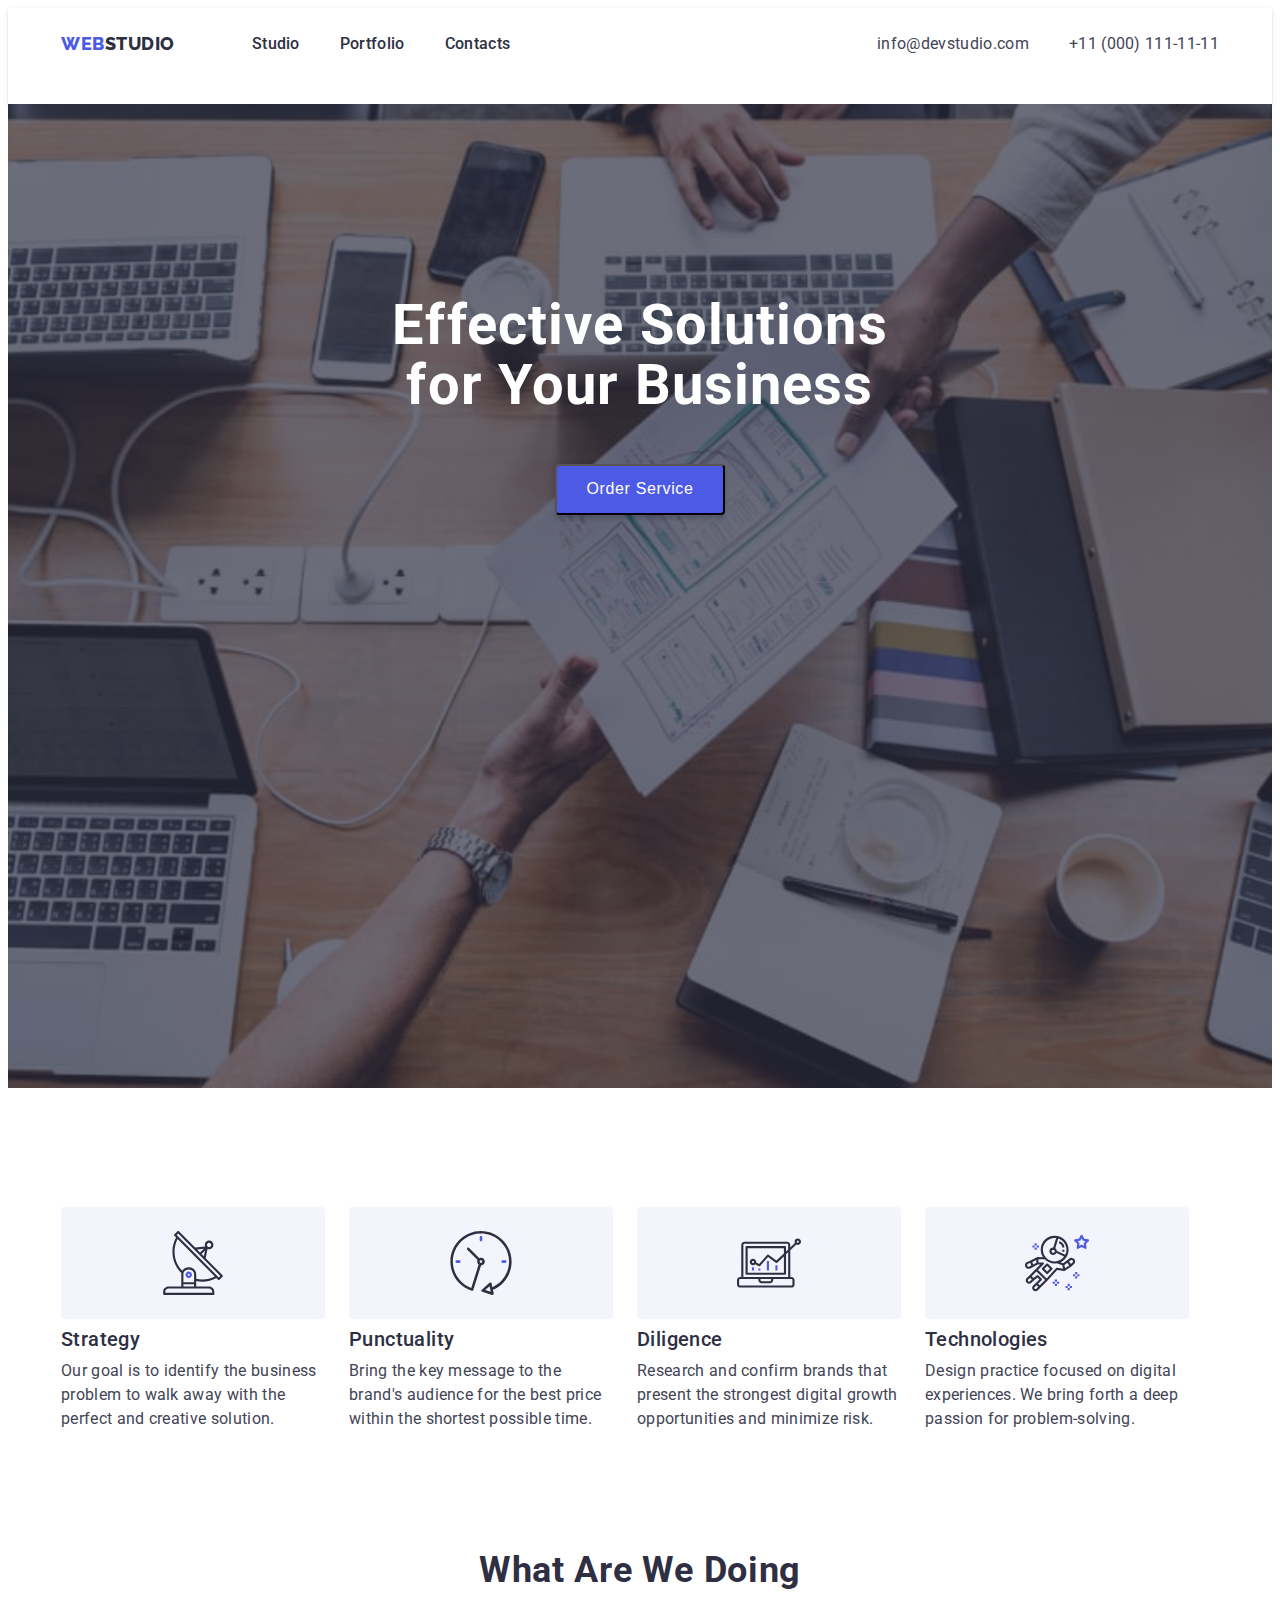
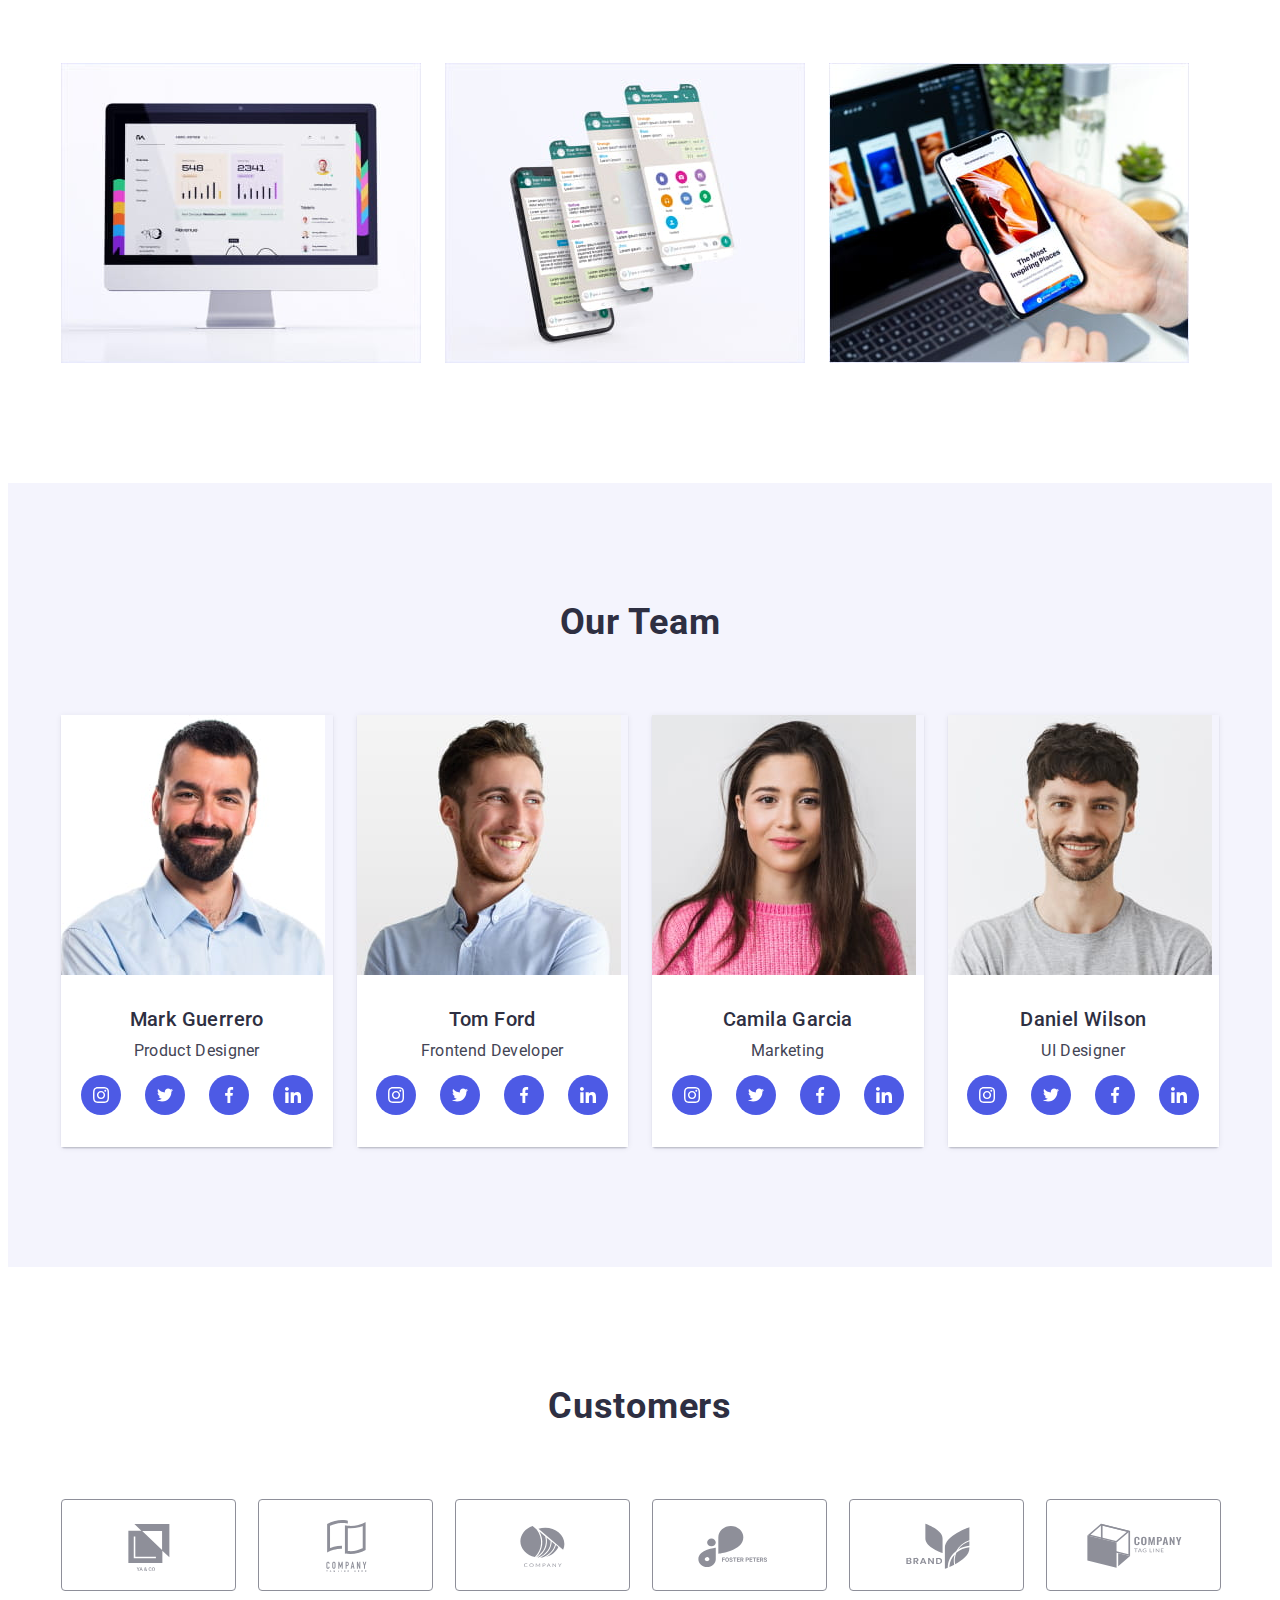
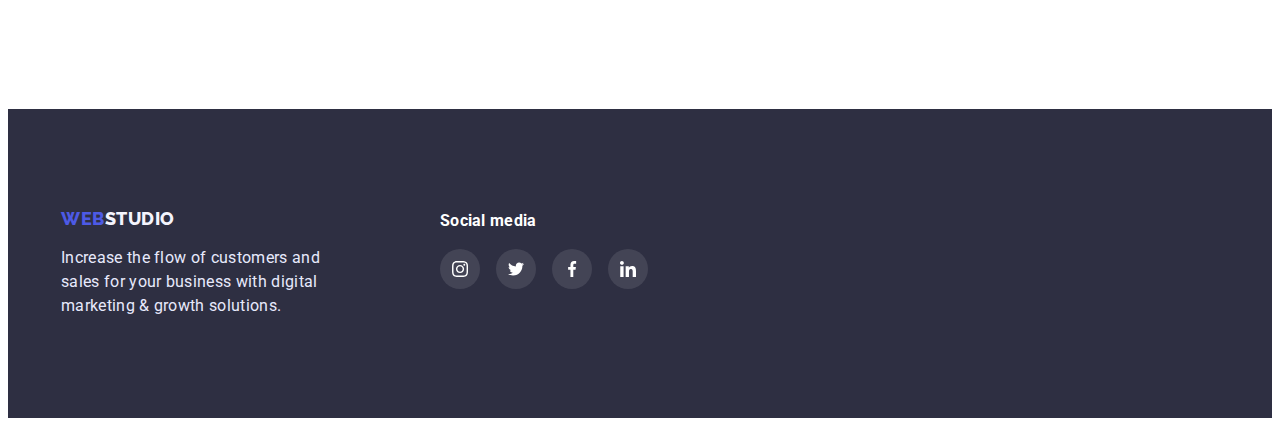
<file: index.html>
<!DOCTYPE html>
<html lang="en">
  <head>
    <meta charset="UTF-8" />
    <meta http-equiv="X-UA-Compatible" content="IE=edge" />
    <meta name="viewport" content="width=device-width, initial-scale=1.0" />
    <title>WebStudio</title>
    <link rel="preconnect" href="https://fonts.googleapis.com" />
    <link rel="preconnect" href="https://fonts.gstatic.com" crossorigin />
    <link
      href="https://fonts.googleapis.com/css2?family=Raleway:wght@800&family=Roboto:wght@400;500;700;900&display=swap"
      rel="stylesheet"
    />
    <link
      rel="stylesheet"
      href="https://cdnjs.cloudflare.com/ajax/libs/modern-normalize/1.1.0/modern-normalize.min.css"
      integrity="sha512-wpPYUAdjBVSE4KJnH1VR1HeZfpl1ub8YT/NKx4PuQ5NmX2tKuGu6U/JRp5y+Y8XG2tV+wKQpNHVUX03MfMFn9Q=="
      crossorigin="anonymous"
      referrerpolicy="no-referrser"
    />
    <link rel="stylesheet" href="./css/style.css" />
  </head>
  <body>
    <header class="top-header">
      <div class="container header-container">
        <nav class="top-navigation">
          <a class="link-logo link" href="./index.html">
            <span class="top-accent">WEB</span>STUDIO
          </a>
          <ul class="top-list list">
            <li class="top-items">
              <a class="top-link link" href="./index.html"> Studio </a>
            </li>
            <li class="top-items">
              <a class="top-link link" href="./portfolio.html"> Portfolio </a>
            </li>
            <li class="top-items">
              <a class="top-link link" href=""> Contacts</a>
            </li>
          </ul>
        </nav>
        <address class="address">
          <a class="top-mail link" href="mailto:info@devstudio.com">
            info@devstudio.com
          </a>
          <a class="top-phone link" href="tel:+110001111111"
            >+11 (000) 111-11-11</a
          >
        </address>
      </div>
    </header>
    <main>
      <section class="hero">
        <div class="container hero-container">
          <h1 class="hero-title">Effective Solutions for Your Business</h1>
          <button class="hero-btn" type="button">Order Service</button>
        </div>
      </section>
      <section class="slogan-sec">
        <div class="container">
          <h2 class="slogan">Our principles</h2>
          <ul class="subtitle-slogan list">
            <li class="slogan-item">
              <div class="slogan-item-icon">
                <svg class="slogan-icon" width="64" height="64">
                  <use href="./images/symbol-defs.svg#icon-antenna_str"></use>
                </svg>
              </div>
              <h3 class="title-slogan">Strategy</h3>
              <p class="text-slogan">
                Our goal is to identify the business problem to walk away with
                the perfect and creative solution.
              </p>
            </li>
            <li class="slogan-item">
              <div class="slogan-item-icon">
                <svg class="slogan-icon" width="64" height="64">
                  <use href="./images/symbol-defs.svg#icon-clock_pun"></use>
                </svg>
              </div>
              <h3 class="title-slogan">Punctuality</h3>
              <p class="text-slogan">
                Bring the key message to the brand's audience for the best price
                within the shortest possible time.
              </p>
            </li>
            <li class="slogan-item">
              <div class="slogan-item-icon">
                <svg class="slogan-icon" width="64" height="64">
                  <use href="./images/symbol-defs.svg#icon-diagram_dil"></use>
                </svg>
              </div>
              <h3 class="title-slogan">Diligence</h3>
              <p class="text-slogan">
                Research and confirm brands that present the strongest digital
                growth opportunities and minimize risk.
              </p>
            </li>
            <li class="slogan-item">
              <div class="slogan-item-icon">
                <svg class="slogan-icon" width="64" height="64">
                  <use href="./images/symbol-defs.svg#icon-astronaut_tec"></use>
                </svg>
              </div>
              <h3 class="title-slogan">Technologies</h3>
              <p class="text-slogan">
                Design practice focused on digital experiences. We bring forth a
                deep passion for problem-solving.
              </p>
            </li>
          </ul>
        </div>
      </section>
      <section class="galery">
        <div class="container">
          <h2 class="title-galery">What are we doing</h2>
          <ul class="galery-list list">
            <li class="galery-photo">
              <img
                src="./images/macbook.jpg"
                alt="Macbook"
                width="360"
                height="300"
              />
            </li>
            <li class="galery-photo">
              <img
                src="./images/multipage_iph.jpg"
                alt="Iphone multipage"
                width="360"
                height="300"
              />
            </li>
            <li class="galery-photo">
              <img
                src="./images/iph_in_hd.jpg"
                alt="Iphone in hand"
                width="360"
                height="300"
              />
            </li>
          </ul>
        </div>
      </section>
      <section class="team">
        <div class="container">
          <h2 class="team-subtitle">Our Team</h2>
          <ul class="team-list list">
            <li class="team-item">
              <img
                src="./images/mark.jpg"
                alt="Mark Guerrero"
                width="264"
                height="260"
              />
              <div class="team-content">
                <h3 class="team-name">Mark Guerrero</h3>
                <p class="team-prof">Product Designer</p>
                <ul class="team-soc-list list">
                  <li class="team-soc-item">
                    <a href="" class="team-soc-link link">
                      <svg class="team-soc-icon" width="16" height="16">
                        <use
                          href="./images/symbol-defs.svg#icon-instagram"
                        ></use>
                      </svg>
                    </a>
                  </li>
                  <li class="team-soc-item">
                    <a href="" class="team-soc-link link">
                      <svg class="team-soc-icon" width="16" height="16">
                        <use href="./images/symbol-defs.svg#icon-twitter"></use>
                      </svg>
                    </a>
                  </li>
                  <li class="team-soc-item">
                    <a href="" class="team-soc-link link">
                      <svg class="team-soc-icon" width="16" height="16">
                        <use
                          href="./images/symbol-defs.svg#icon-facebook"
                        ></use>
                      </svg>
                    </a>
                  </li>
                  <li class="team-soc-item">
                    <a href="" class="team-soc-link link">
                      <svg class="team-soc-icon" width="16" height="16">
                        <use
                          href="./images/symbol-defs.svg#icon-linkedin"
                        ></use>
                      </svg>
                    </a>
                  </li>
                </ul>
              </div>
            </li>
            <li class="team-item">
              <img
                src="./images/tom.jpg"
                alt="Tom Ford"
                width="264"
                height="260"
              />
              <div class="team-content">
                <h3 class="team-name">Tom Ford</h3>
                <p class="team-prof">Frontend Developer</p>
                <ul class="team-soc-list list">
                  <li class="team-soc-item">
                    <a href="" class="team-soc-link link">
                      <svg class="team-soc-icon" width="16" height="16">
                        <use
                          href="./images/symbol-defs.svg#icon-instagram"
                        ></use>
                      </svg>
                    </a>
                  </li>
                  <li class="team-soc-item">
                    <a href="" class="team-soc-link link">
                      <svg class="team-soc-icon" width="16" height="16">
                        <use href="./images/symbol-defs.svg#icon-twitter"></use>
                      </svg>
                    </a>
                  </li>
                  <li class="team-soc-item">
                    <a href="" class="team-soc-link link">
                      <svg class="team-soc-icon" width="16" height="16">
                        <use
                          href="./images/symbol-defs.svg#icon-facebook"
                        ></use>
                      </svg>
                    </a>
                  </li>
                  <li class="team-soc-item">
                    <a href="" class="team-soc-link link">
                      <svg class="team-soc-icon" width="16" height="16">
                        <use
                          href="./images/symbol-defs.svg#icon-linkedin"
                        ></use>
                      </svg>
                    </a>
                  </li>
                </ul>
              </div>
            </li>
            <li class="team-item">
              <img
                src="./images/camila.jpg"
                alt="Camila Garcia"
                width="264"
                height="260"
              />
              <div class="team-content">
                <h3 class="team-name">Camila Garcia</h3>
                <p class="team-prof">Marketing</p>
                <ul class="team-soc-list list">
                  <li class="team-soc-item">
                    <a href="" class="team-soc-link link">
                      <svg class="team-soc-icon" width="16" height="16">
                        <use
                          href="./images/symbol-defs.svg#icon-instagram"
                        ></use>
                      </svg>
                    </a>
                  </li>
                  <li class="team-soc-item">
                    <a href="" class="team-soc-link link">
                      <svg class="team-soc-icon" width="16" height="16">
                        <use href="./images/symbol-defs.svg#icon-twitter"></use>
                      </svg>
                    </a>
                  </li>
                  <li class="team-soc-item">
                    <a href="" class="team-soc-link link">
                      <svg class="team-soc-icon" width="16" height="16">
                        <use
                          href="./images/symbol-defs.svg#icon-facebook"
                        ></use>
                      </svg>
                    </a>
                  </li>
                  <li class="team-soc-item">
                    <a href="" class="team-soc-link link">
                      <svg class="team-soc-icon" width="16" height="16">
                        <use
                          href="./images/symbol-defs.svg#icon-linkedin"
                        ></use>
                      </svg>
                    </a>
                  </li>
                </ul>
              </div>
            </li>
            <li class="team-item">
              <img
                src="./images/daniel.jpg"
                alt="Daniel Wilson"
                width="264"
                height="260"
              />
              <div class="team-content">
                <h3 class="team-name">Daniel Wilson</h3>
                <p class="team-prof">UI Designer</p>
                <ul class="team-soc-list list">
                  <li class="team-soc-item">
                    <a href="" class="team-soc-link link">
                      <svg class="team-soc-icon" width="16" height="16">
                        <use
                          href="./images/symbol-defs.svg#icon-instagram"
                        ></use>
                      </svg>
                    </a>
                  </li>
                  <li class="team-soc-item">
                    <a href="" class="team-soc-link link">
                      <svg class="team-soc-icon" width="16" height="16">
                        <use href="./images/symbol-defs.svg#icon-twitter"></use>
                      </svg>
                    </a>
                  </li>
                  <li class="team-soc-item">
                    <a href="" class="team-soc-link link">
                      <svg class="team-soc-icon" width="16" height="16">
                        <use
                          href="./images/symbol-defs.svg#icon-facebook"
                        ></use>
                      </svg>
                    </a>
                  </li>
                  <li class="team-soc-item">
                    <a href="" class="team-soc-link link">
                      <svg class="team-soc-icon" width="16" height="16">
                        <use
                          href="./images/symbol-defs.svg#icon-linkedin"
                        ></use>
                      </svg>
                    </a>
                  </li>
                </ul>
              </div>
            </li>
          </ul>
        </div>
      </section>
      <section class="customers">
        <div class="container">
          <h2 class="customers-subtitle">Customers</h2>
          <ul class="customers-list list">
            <li class="customers-item item">
              <a href="" class="customers-link link"
                ><svg class="customers-icon" width="104" height="56">
                  <use href="./images/symbol-defs.svg#icon-company_one"></use>
                </svg>
              </a>
            </li>
            <li class="customers-item item">
              <a href="" class="customers-link link"
                ><svg class="customers-icon" width="104" height="56">
                  <use href="./images/symbol-defs.svg#icon-company_two"></use>
                </svg>
              </a>
            </li>
            <li class="customers-item item">
              <a href="" class="customers-link link"
                ><svg class="customers-icon" width="104" height="56">
                  <use href="./images/symbol-defs.svg#icon-company_three"></use>
                </svg>
              </a>
            </li>
            <li class="customers-item item">
              <a href="" class="customers-link link"
                ><svg class="customers-icon" width="104" height="56">
                  <use href="./images/symbol-defs.svg#icon-company_four"></use>
                </svg>
              </a>
            </li>
            <li class="customers-item item">
              <a href="" class="customers-link link"
                ><svg class="customers-icon" width="104" height="56">
                  <use href="./images/symbol-defs.svg#icon-company_five"></use>
                </svg>
              </a>
            </li>
            <li class="customers-item item">
              <a href="" class="customers-link link"
                ><svg class="customers-icon" width="104" height="56">
                  <use href="./images/symbol-defs.svg#icon-company_six"></use>
                </svg>
              </a>
            </li>
          </ul>
        </div>
      </section>
    </main>
    <footer class="footer">
      <div class="container footer-all">
        <div class="footer-studio">
          <a class="footer-logo link" href="./index.html">
            <span class="footer-accent">Web</span>Studio</a
          >
          <p class="text-footer">
            Increase the flow of customers and <br />
            sales for your business with digital <br />
            marketing & growth solutions.
          </p>
        </div>
        <div class="footer-soc-container">
          <h3 class="subtitle-soc">Social media</h3>
          <ul class="footer-soc-list list">
            <li class="footer-soc-item">
              <a href="" class="footer-soc-link link">
                <svg class="footer-soc-icon" width="16" height="16">
                  <use href="./images/symbol-defs.svg#icon-instagram"></use>
                </svg>
              </a>
            </li>
            <li class="footer-soc-item">
              <a href="" class="footer-soc-link link">
                <svg class="footer-soc-icon" width="16" height="16">
                  <use href="./images/symbol-defs.svg#icon-twitter"></use>
                </svg>
              </a>
            </li>
            <li class="footer-soc-item">
              <a href="" class="footer-soc-link link">
                <svg class="footer-soc-icon" width="16" height="16">
                  <use href="./images/symbol-defs.svg#icon-facebook"></use>
                </svg>
              </a>
            </li>
            <li class="footer-soc-item">
              <a href="" class="footer-soc-link link">
                <svg class="footer-soc-icon" width="16" height="16">
                  <use href="./images/symbol-defs.svg#icon-linkedin"></use>
                </svg>
              </a>
            </li>
          </ul>
        </div>
      </div>
    </footer>
  </body>
</html>
</file>
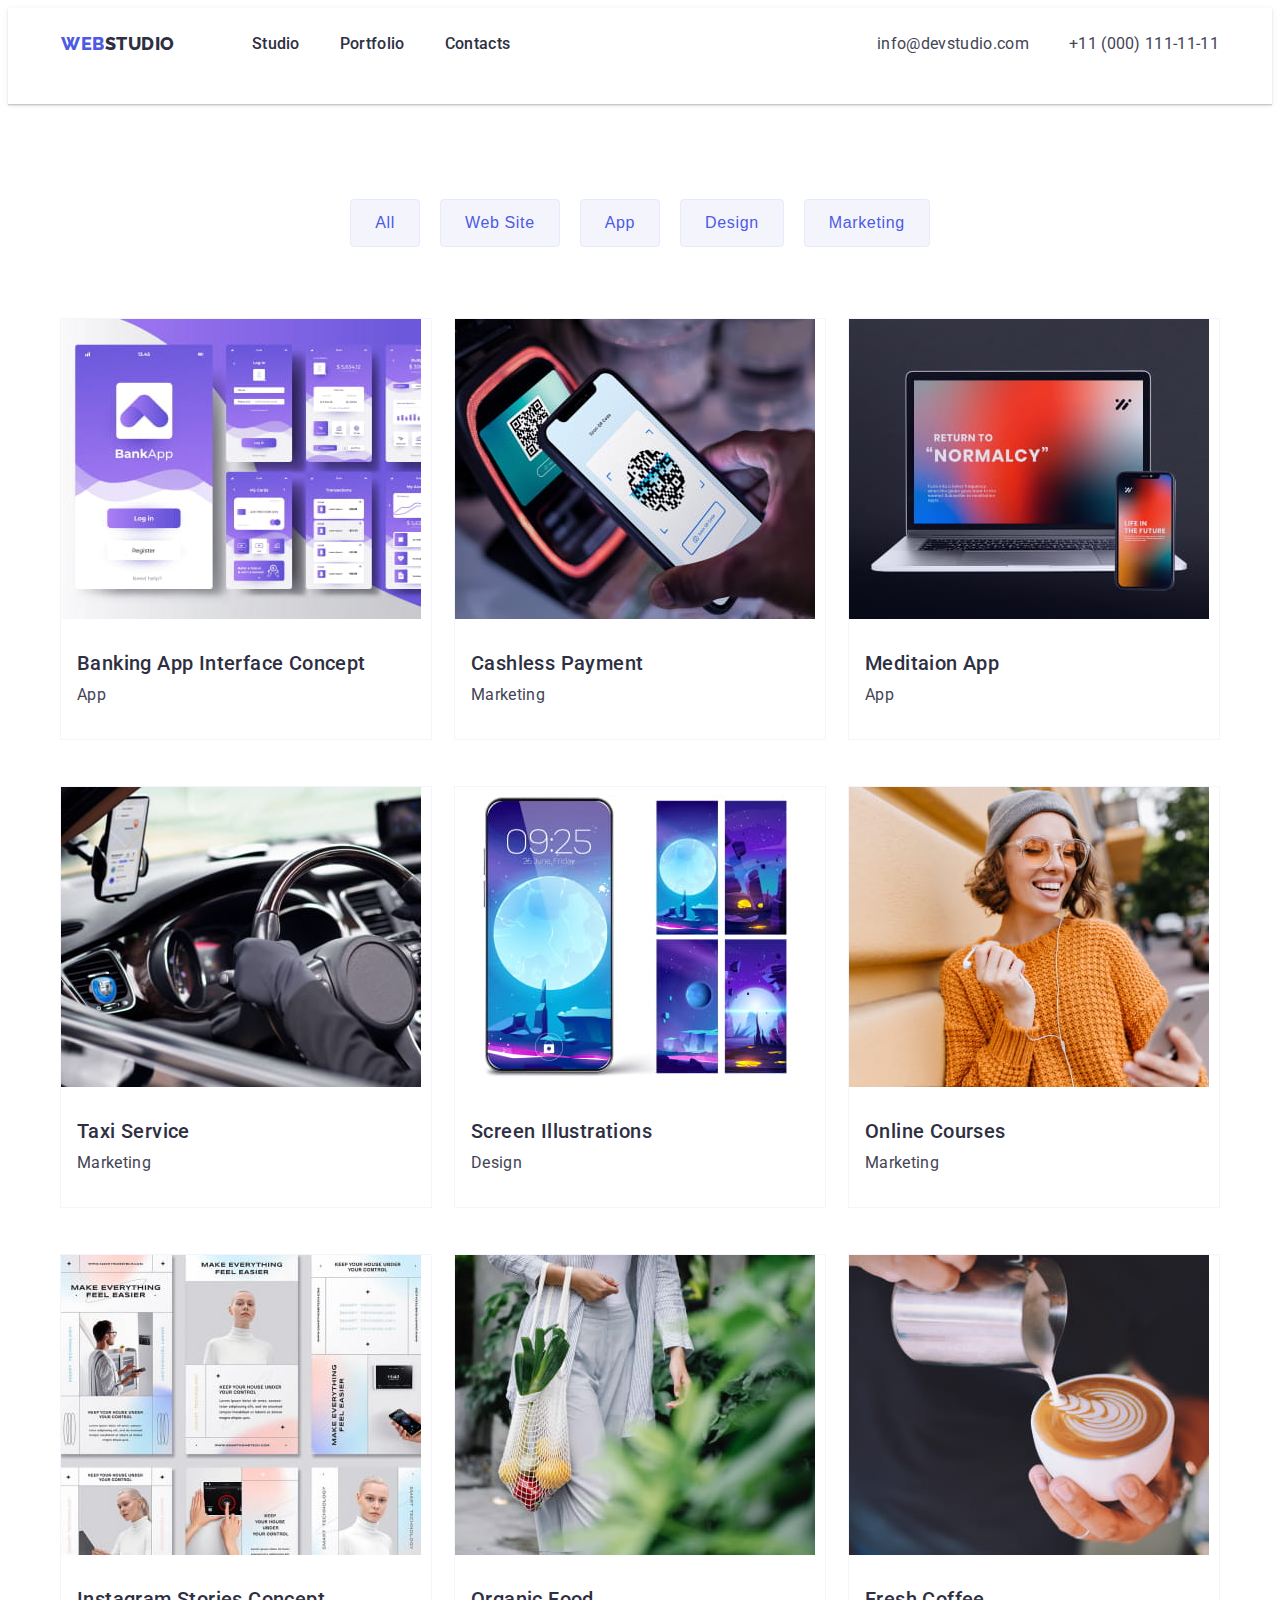
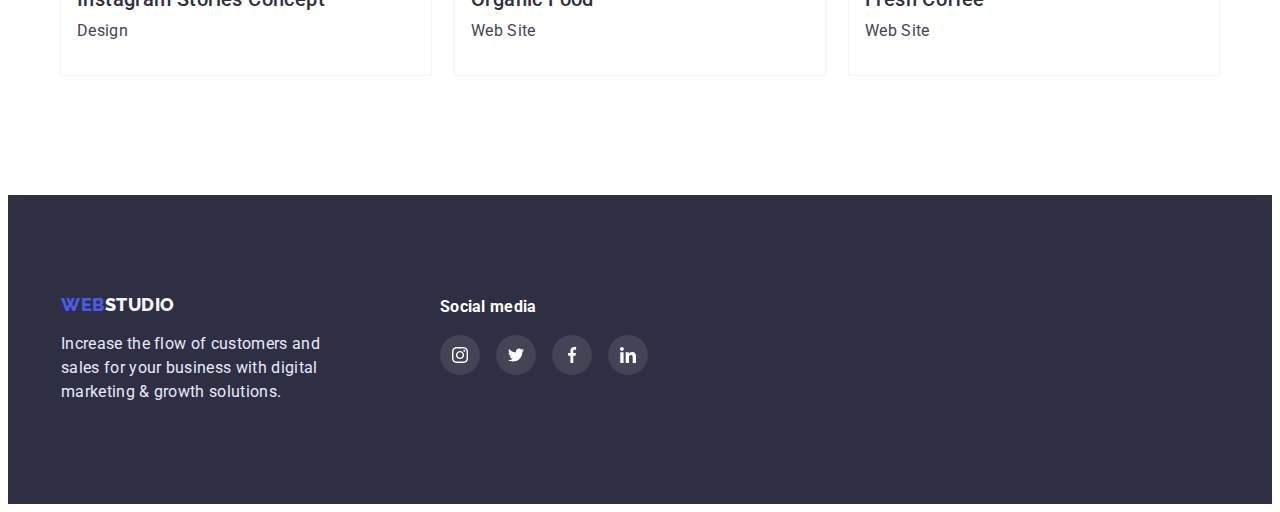
<file: portfolio.html>
<!DOCTYPE html>
<html lang="en">
  <head>
    <meta charset="UTF-8" />
    <meta http-equiv="X-UA-Compatible" content="IE=edge" />
    <meta name="viewport" content="width=device-width, initial-scale=1.0" />
    <title>Portfolio</title>
    <link rel="preconnect" href="https://fonts.googleapis.com" />
    <link rel="preconnect" href="https://fonts.gstatic.com" crossorigin />
    <link
      href="https://fonts.googleapis.com/css2?family=Raleway:wght@800&family=Roboto:wght@400;500;700;900&display=swap"
      rel="stylesheet"
    />
    <link
      rel="stylesheet"
      href="https://cdnjs.cloudflare.com/ajax/libs/modern-normalize/1.1.0/modern-normalize.min.css"
      integrity="sha512-wpPYUAdjBVSE4KJnH1VR1HeZfpl1ub8YT/NKx4PuQ5NmX2tKuGu6U/JRp5y+Y8XG2tV+wKQpNHVUX03MfMFn9Q=="
      crossorigin="anonymous"
      referrerpolicy="no-referrer"
    />
    <link rel="stylesheet" href="./css/style.css" />
  </head>
  <body>
    <header class="top-header">
      <div class="container header-container">
        <nav class="top-navigation">
          <a class="link-logo link" href="./index.html">
            <span class="top-accent">WEB</span>STUDIO
          </a>
          <ul class="top-list list">
            <li class="top-items">
              <a class="top-link link" href="./index.html"> Studio </a>
            </li>
            <li class="top-items">
              <a class="top-link link" href="./portfolio.html"> Portfolio </a>
            </li>
            <li class="top-items">
              <a class="top-link link" href=""> Contacts</a>
            </li>
          </ul>
        </nav>
        <address class="address">
          <a class="top-mail link" href="mailto:info@devstudio.com">
            info@devstudio.com
          </a>
          <a class="top-phone link" href="tel:+110001111111"
            >+11 (000) 111-11-11</a
          >
        </address>
      </div>
    </header>
    <main>
      <section class="nav-button">
        <div class="container">
          <h2 class="btn-filtr">Filtr</h2>
          <ul class="button-list list">
            <li class="nav-item">
              <button class="button-item" type="button">All</button>
            </li>
            <li class="nav-item">
              <button class="button-item" type="button">Web Site</button>
            </li>
            <li class="nav-item">
              <button class="button-item" type="button">App</button>
            </li>
            <li class="nav-item">
              <button class="button-item" type="button">Design</button>
            </li>
            <li class="nav-item">
              <button class="button-item" type="button">Marketing</button>
            </li>
          </ul>
          <ul class="portfolio-list list">
            <li class="portfolio-item">
              <a class="portfolio-focus link" href="">
                <img
                  src="./images/app_bank.jpg"
                  alt="App mobile Banking"
                  width="360"
                  height="300"
                />
                <div class="portfolio-content">
                  <h3 class="subtitle-portfolio">
                    Banking App Interface Concept
                  </h3>
                  <p class="suptitle-portfolio">App</p>
                </div>
              </a>
            </li>
            <li class="portfolio-item">
              <a class="portfolio-focus link" href="">
                <img
                  src="./images/iph_read.jpg"
                  alt="Paymant Iphone"
                  width="360"
                  height="300"
                />
                <div class="portfolio-content">
                  <h3 class="subtitle-portfolio">Cashless Payment</h3>
                  <p class="suptitle-portfolio">Marketing</p>
                </div>
              </a>
            </li>
            <li class="portfolio-item">
              <a class="portfolio-focus link" href="">
                <img
                  src="./images/mac_iph_app.jpg"
                  alt="Macbook and Iphone"
                  width="360"
                  height="300"
                />
                <div class="portfolio-content">
                  <h3 class="subtitle-portfolio">Meditaion App</h3>
                  <p class="suptitle-portfolio">App</p>
                </div>
              </a>
            </li>
            <li class="portfolio-item">
              <a class="portfolio-focus link" href="">
                <img
                  src="./images/taxi_service.jpg"
                  alt="Iphone in taxi"
                  width="360"
                  height="300"
                />
                <div class="portfolio-content">
                  <h3 class="subtitle-portfolio">Taxi Service</h3>
                  <p class="suptitle-portfolio">Marketing</p>
                </div>
              </a>
            </li>
            <li class="portfolio-item">
              <a class="portfolio-focus link" href="">
                <img
                  src="./images/screen_ill.jpg"
                  alt="Screen walphares"
                  width="360"
                  height="300"
                />
                <div class="portfolio-content">
                  <h3 class="subtitle-portfolio">Screen Illustrations</h3>
                  <p class="suptitle-portfolio">Design</p>
                </div>
              </a>
            </li>
            <li class="portfolio-item">
              <a class="portfolio-focus link" href="">
                <img
                  src="./images/online_course.jpg"
                  alt="Girl whatch phone"
                  width="360"
                  height="300"
                />
                <div class="portfolio-content">
                  <h3 class="subtitle-portfolio">Online Courses</h3>
                  <p class="suptitle-portfolio">Marketing</p>
                </div>
              </a>
            </li>
            <li class="portfolio-item">
              <a class="portfolio-focus link" href="">
                <img
                  src="./images/inst_storise.jpg"
                  alt="Instagram stories"
                  width="360"
                  height="300"
                />
                <div class="portfolio-content">
                  <h3 class="subtitle-portfolio">Instagram Stories Concept</h3>
                  <p class="suptitle-portfolio">Design</p>
                </div>
              </a>
            </li>
            <li class="portfolio-item">
              <a class="portfolio-focus link" href="">
                <img
                  src="./images/org_food.jpg"
                  alt="Fresh food"
                  width="360"
                  height="300"
                />
                <div class="portfolio-content">
                  <h3 class="subtitle-portfolio">Organic Food</h3>
                  <p class="suptitle-portfolio">Web Site</p>
                </div>
              </a>
            </li>
            <li class="portfolio-item">
              <a class="portfolio-focus link" href="">
                <img
                  src="./images/coffee_site.jpg"
                  alt="Coffee"
                  width="360"
                  height="300"
                />
                <div class="portfolio-content">
                  <h3 class="subtitle-portfolio">Fresh Coffee</h3>
                  <p class="suptitle-portfolio">Web Site</p>
                </div>
              </a>
            </li>
          </ul>
        </div>
      </section>
    </main>
    <footer class="footer">
      <div class="container footer-all">
        <div class="footer-studio">
          <a class="footer-logo link" href="./index.html">
            <span class="footer-accent">Web</span>Studio</a
          >
          <p class="text-footer">
            Increase the flow of customers and <br />
            sales for your business with digital <br />
            marketing & growth solutions.
          </p>
        </div>
        <div class="footer-soc-container">
          <h3 class="subtitle-soc">Social media</h3>
          <ul class="footer-soc-list list">
            <li class="footer-soc-item">
              <a href="" class="footer-soc-link link">
                <svg class="footer-soc-icon" width="16" height="16">
                  <use href="./images/symbol-defs.svg#icon-instagram"></use>
                </svg>
              </a>
            </li>
            <li class="footer-soc-item">
              <a href="" class="footer-soc-link link">
                <svg class="footer-soc-icon" width="16" height="16">
                  <use href="./images/symbol-defs.svg#icon-twitter"></use>
                </svg>
              </a>
            </li>
            <li class="footer-soc-item">
              <a href="" class="footer-soc-link link">
                <svg class="footer-soc-icon" width="16" height="16">
                  <use href="./images/symbol-defs.svg#icon-facebook"></use>
                </svg>
              </a>
            </li>
            <li class="footer-soc-item">
              <a href="" class="footer-soc-link link">
                <svg class="footer-soc-icon" width="16" height="16">
                  <use href="./images/symbol-defs.svg#icon-linkedin"></use>
                </svg>
              </a>
            </li>
          </ul>
        </div>
      </div>
    </footer>
  </body>
</html>
</file>
<file: css/style.css>
:root {
  --desk-color: #2e2f42;
  --text-color: #434455;
  --button-color: #4d5ae5;
  --gra-hero: linear-gradient(rgba(46, 47, 66, 0.7), rgba(46, 47, 66, 0.7));
}
h1,
h2,
h3,
h4,
h5,
h6,
p {
  margin: 0px;
}
ul {
  margin: 0;
  padding-left: 0;
}

body {
  font-family: 'roboto', sans-serif;
  color: var(--text-color);
}

.list {
  list-style: none;
}
.link {
  text-decoration: none;
}
.container {
  width: 1158px;
  padding-left: 15px;
  padding-right: 15px;
  margin-left: auto;
  margin-right: auto;
}

img {
  display: block;
}

/* -------------------------HEADER---------------------- */
.top-header {
  height: 72px;
  box-shadow: 0px 2px 1px rgba(46, 47, 66, 0.08), 0px 1px 1px #2e2f4229,
    0px 1px 6px rgba(46, 47, 66, 0.08);
  padding-top: 24px;
}

.top-navigation {
  display: flex;
}

.header-container {
  display: flex;
}

.link-logo {
  font-family: 'Raleway';
  font-weight: 800;
  font-size: 18px;
  line-height: 1.33;
  letter-spacing: 0.03em;
  text-transform: uppercase;
  color: var(--desk-color);
  margin-right: 77px;
}

.top-accent {
  color: var(--button-color);
}

.top-list {
  display: flex;
  gap: 40px;
}

.top-link {
  font-weight: 500;
  font-size: 16px;
  line-height: 1.5;
  letter-spacing: 0.02em;
  color: var(--desk-color);
}
.top-link:hover,
.top-link:focus {
  color: var(--button-color);
}
.top-mail {
  font-size: 16px;
  line-height: 1.5;
  letter-spacing: 0.02em;
  color: var(--text-color);
}
.top-phone {
  font-size: 16px;
  line-height: 1.5;
  letter-spacing: 0.02em;
  color: var(--text-color);
}

.address {
  font-style: normal;
  display: flex;
  margin-left: auto;
  gap: 40px;
}

.top-phone:is(:hover, :focus),
.top-mail:is(:hover, :focus) {
  color: var(--button-color);
}

/* ------------HERO--------------------- */

.hero-title {
  max-width: 500px;
  font-weight: 700;
  font-size: 56px;
  line-height: 1.07;
  letter-spacing: 0.02em;
  color: #ffffff;
  margin: 0 auto;
}

.hero {
  max-width: 1440px;
  height: 600px;
  background-image: var(--gra-hero), url(../images/people_office.jpg);
  background-position: center;
  background-size: cover;
  background-repeat: no-repeat;
  margin-left: auto;
  margin-right: auto;
  text-align: center;
  padding-top: 192px;
  padding-bottom: 192px;
}

.hero-btn {
  min-width: 170px;
  height: 51px;
  font-weight: 500;
  font-size: 16px;
  line-height: 1.18;
  letter-spacing: 0.04em;
  color: #ffffff;
  cursor: pointer;
  background: var(--button-color);
  box-shadow: 0px 4px 4px rgba(0, 0, 0, 0.15);
  border-radius: 4px;
  margin-top: 48px;
}
.hero-btn:hover,
.hero-btn:focus {
  color: var(--button-color);
  background: #ffffff;
}

/* -----------------SLOGAN------------------------- */
.slogan-sec {
  padding-bottom: 120px;
  padding-top: 120px;
}

.slogan {
  width: 1px;
  height: 1px;
  margin: -1px;
  border: 0;
  padding: 0;
  white-space: nowrap;
  clip-path: inset(100%);
  clip: rect(0 0 0 0);
  overflow: hidden;
}

.slogan-item {
  width: 264px;
  min-height: 104px;
}

.title-slogan {
  font-family: inherit;
  font-weight: 500;
  font-size: 20px;
  line-height: 1.2;
  letter-spacing: 0.02em;
  color: var(--desk-color);
  padding-bottom: 8px;
}

.subtitle-slogan {
  display: flex;
  gap: 24px;
}
.text-slogan {
  font-weight: 400;
  font-size: 16px;
  line-height: 1.5;
  letter-spacing: 0.02em;
  color: var(--text-color);
}

.slogan-item-icon {
  width: 264px;
  height: 112px;
  margin-bottom: 8px;
  border-radius: 4px;
  background-color: #f4f4fd;
  display: flex;
  justify-content: center;
  align-items: center;
}

/* -----------------GALERY-------------- */

.galery {
  padding-bottom: 120px;
}
.title-galery {
  font-family: inherit;
  font-weight: 700;
  font-size: 36px;
  line-height: 1.11;
  text-align: center;
  letter-spacing: 0.02em;
  text-transform: capitalize;
  color: var(--desk-color);
  margin-bottom: 72px;
}
.galery-list {
  display: flex;
  gap: 24px;
}

/* ------------TEAM------------------- */
.team {
  background-color: #f4f4fd;
  padding-top: 120px;
  padding-bottom: 120px;
}

.team-content {
  padding-top: 32px;
  padding-bottom: 32px;
  background-color: #ffffff;
}

.team-subtitle {
  font-weight: 700;
  font-size: 36px;
  line-height: 1.11;
  text-align: center;
  letter-spacing: 0.02em;
  text-transform: capitalize;
  color: var(--desk-color);
  margin-bottom: 72px;
}
.team-list {
  display: flex;
  gap: 24px;
}

.team-item {
  box-shadow: 0px 1px 6px rgba(46, 47, 66, 0.08),
    0px 1px 1px rgba(46, 47, 66, 0.16), 0px 2px 1px rgba(46, 47, 66, 0.08);
  border-radius: 0px 0px 4px 4px;
  width: calc((100% - 72px) / 4);
}
.team-name {
  font-family: inherit;
  font-weight: 500;
  font-size: 20px;
  line-height: 1.2;
  text-align: center;
  letter-spacing: 0.02em;
  color: var(--desk-color);
  padding-bottom: 8px;
}
.team-prof {
  font-size: 16px;
  line-height: 1.5;
  text-align: center;
  letter-spacing: 0.02em;
  color: var(--text-color);
  margin-bottom: 12px;
}

.team-soc-list {
  display: flex;
  justify-content: center;
  gap: 24px;
}

.team-soc-item {
  width: 40px;
  height: 40px;
}

.team-soc-link {
  width: 100%;
  height: 100%;
  background-color: var(--button-color);
  display: flex;
  align-items: center;
  justify-content: center;
  border-radius: 50%;
}

.team-soc-icon {
  fill: #ffffff;
}

.team-soc-link:is(:hover, :focus) {
  background-color: #404bbf;
}

/* ----------Customers---------- */

.customers {
  padding-top: 120px;
  padding-bottom: 120px;
}

.customers-subtitle {
  font-weight: 700;
  font-size: 36px;
  line-height: 1.11;
  text-align: center;
  letter-spacing: 0.02em;
  text-transform: capitalize;
  color: var(--desk-color);
  margin-bottom: 72px;
}
.customers-list {
  display: flex;
  gap: 24px;
}

.customers-item {
  width: calc((100% - 120px) / 6);
  height: 90px;
}

.customers-link {
  width: 100%;
  height: 100%;
  border: 1px solid #8e8f99;
  display: flex;
  align-items: center;
  justify-content: center;
  border-radius: 4px;
}

.customers-icon {
  fill: #8e8f99;
}

.customers-link:is(:hover, :focus) .customers-icon {
  fill: var(--button-color);
}

.customers-link:hover {
  border: 1px solid var(--button-color);
}

/* -----------FOOTER----------------- */

.footer {
  background-color: var(--desk-color);
  padding-top: 100px;
  padding-bottom: 100px;
}

.footer-logo {
  font-family: 'Raleway';
  font-weight: 800;
  font-size: 18px;
  line-height: 1.16;
  display: flex;
  align-items: center;
  letter-spacing: 0.03em;
  text-transform: uppercase;
  color: #f4f4fd;
  padding-bottom: 16px;
}

.footer-accent {
  color: var(--button-color);
}

.text-footer {
  font-size: 16px;
  line-height: 1.5;
  letter-spacing: 0.02em;
  color: #e7e9fc;
}

.footer-all {
  display: flex;
  column-gap: 120px;
}

.subtitle-soc {
  font-weight: 700;
  font-size: 16px;
  line-height: 1.5;
  vertical-align: Top;
  letter-spacing: 0.02em;
  color: #ffffff;
  margin-bottom: 16px;
}

.footer-soc-list {
  display: flex;
  justify-content: center;
  gap: 16px;
}

.footer-soc-item {
  width: 40px;
  height: 40px;
}
.footer-soc-link {
  width: 100%;
  height: 100%;
  background-color: rgba(255, 255, 255, 0.1);
  display: flex;
  align-items: center;
  justify-content: center;
  border-radius: 50%;
}
.footer-soc-icon {
  fill: #ffffff;
}

.footer-soc-link:is(:hover, :focus) {
  background-color: #31d0aa;
}

/* ---------------PORTFOLIO---------------- */

.nav-button {
  padding-top: 96px;
  padding-bottom: 100px;
}
.btn-filtr {
  width: 1px;
  height: 1px;
  margin: -1px;
  border: 0;
  padding: 0;
  white-space: nowrap;
  clip-path: inset(100%);
  clip: rect(0 0 0 0);
  overflow: hidden;
}

.portfolio-content {
  padding-top: 32px;
  padding-bottom: 32px;
  padding-left: 16px;
}

.button-list {
  display: flex;
  justify-content: center;
  gap: 20px;
  margin-bottom: 72px;
}

.button-item {
  height: 48px;
  min-width: 69px;
  font-weight: 500;
  font-size: 16px;
  line-height: 1.5;
  align-items: center;
  text-align: center;
  letter-spacing: 0.04em;
  color: var(--button-color);
  background-color: #f4f4fd;
  border: 1px solid #e7e9fc;
  cursor: pointer;
  border-radius: 4px;
  padding-left: 24px;
  padding-right: 24px;
}
.button-item:hover,
.button-item:focus {
  color: #ffffff;
  background: var(--button-color);
  box-shadow: 0px 3px 1px rgba(0, 0, 0, 0.1), 0px 2px 1px rgba(0, 0, 0, 0.08),
    0px 2px 2px rgba(0, 0, 0, 0.12);
}

.portfolio-list {
  display: flex;
  flex-wrap: wrap;
  column-gap: 24px;
  row-gap: 48px;
  padding-bottom: 20px;
}

.portfolio-item {
  outline: 0.5px solid #f4f4fd;
  width: calc((100% - 48px) / 3);
}
.subtitle-portfolio {
  font-weight: 500;
  font-size: 20px;
  line-height: 1.2;
  letter-spacing: 0.02em;
  color: var(--desk-color);
  padding-bottom: 8px;
}
.suptitle-portfolio {
  font-size: 16px;
  line-height: 1.5;
  letter-spacing: 0.02em;
  color: var(--text-color);
}

.portfolio-focus {
  display: inline-block;
  text-decoration: none;
}

.portfolio-focus:is(:hover, :focus) {
  cursor: pointer;
  box-shadow: 0px 1px 6px rgba(46, 47, 66, 0.08);
}
</file>
